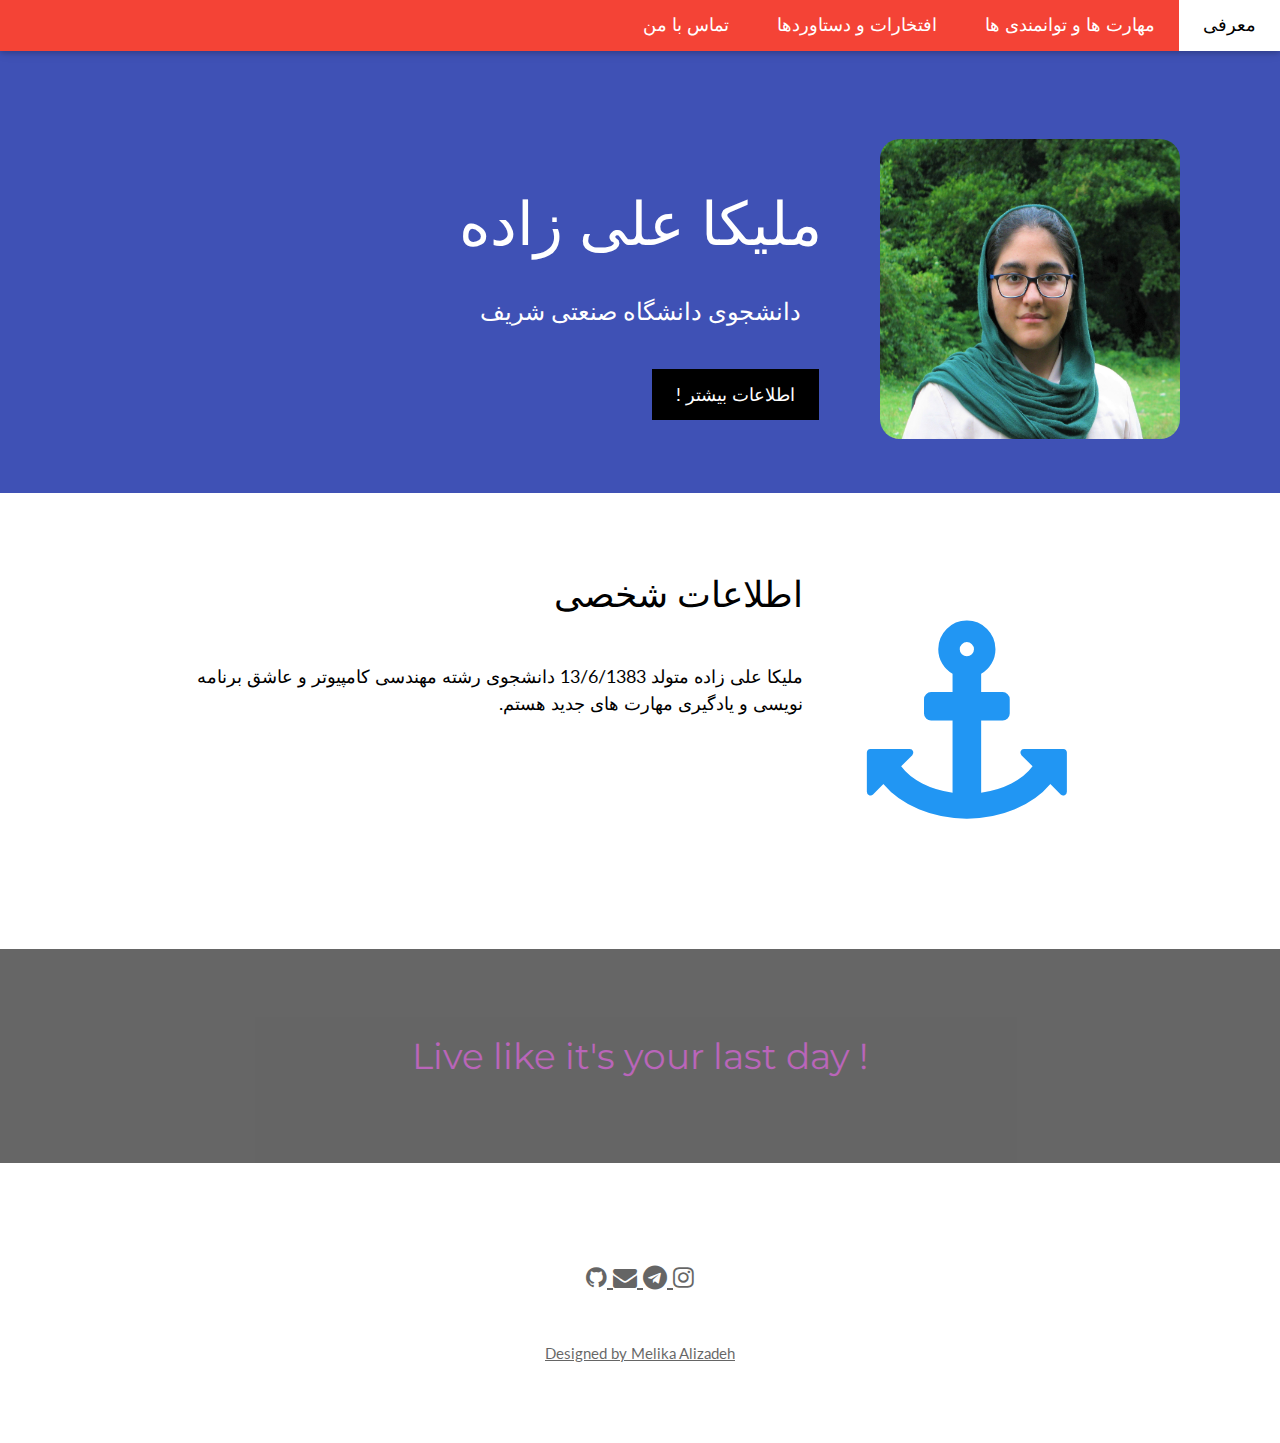
<file: index.html>
<html lang="fa">>
	<title>
		Melika Alizadeh
	</title>
	<meta charset="UTF-8">
	<meta name="viewport" content="width=device-width, initial-scale=1">
	<link rel="stylesheet" href="main.css">
	<link rel="stylesheet" href="https://fonts.googleapis.com/css?family=Lato">
	<link rel="stylesheet" href="https://fonts.googleapis.com/css?family=Montserrat">
	<link rel="stylesheet" href="https://cdnjs.cloudflare.com/ajax/libs/font-awesome/4.7.0/css/font-awesome.min.css">
	
	<style>
	body,h1,h2,h3,h4,h5,h6 {font-family: "Lato", sans-serif}
	.w3-bar,h1,button {font-family: "Montserrat", sans-serif}
	.fa-anchor,.fa-coffee {font-size:200px}
	</style>
	
	<body>
		<div class="w3-top">
		<nav class="w3-bar w3-red w3-card w3-right-align w3-large">
			<a class="w3-bar-item w3-button w3-hide-medium w3-hide-large w3-right w3-padding-large w3-hover-white w3-large w3-red" href="javascript:void(0);" onclick="myFunction()" title="Toggle Navigation Menu"><i class="fa fa-bars"></i></a>
			<a href="#" class="w3-bar-item w3-button w3-padding-large w3-white">معرفی</a>
			<a class="w3-bar-item w3-button w3-hide-small w3-padding-large w3-hover-white" href="./Skills.html">مهارت ها و توانمندی ها</a>
			<a class="w3-bar-item w3-button w3-hide-small w3-padding-large w3-hover-white" href="./Achievement.html">افتخارات و دستاوردها</a>
			<a class="w3-bar-item w3-button w3-hide-small w3-padding-large w3-hover-white" href="./contact.html">تماس با من</a>
		</nav>
		
		<!-- Navbar on small screens -->
  <div id="navDemo" class="w3-bar-block w3-white w3-hide w3-hide-large w3-hide-medium w3-large">
    <a href="#" class="w3-bar-item w3-button w3-padding-large">Link 1</a>
    <a href="#" class="w3-bar-item w3-button w3-padding-large">Link 2</a>
    <a href="#" class="w3-bar-item w3-button w3-padding-large">Link 3</a>
    <a href="#" class="w3-bar-item w3-button w3-padding-large">Link 4</a>
  </div>
</div>

<!-- Header -->
<header class="w3-container w3-indigo w3-center" style="padding:140px 16px">
  <h1 class="w3-margin w3-jumbo">ملیکا علی زاده</h1>
  <p class="w3-xlarge">دانشجوی دانشگاه صنعتی شریف</p>
  <img src="me.jpg"  style="Border-radius:20px;position:absolute; right: 100px; top: 139px" height="300" width="300">
  <a href="#information" class="w3-button w3-black w3-padding-large w3-large w3-margin-top" style="position:absolute;right:36%">اطلاعات بیشتر !</a>
</header>

<!-- Grid -->
<div  id="information" class="w3-row-padding w3-padding-64 w3-container">
  <div class="w3-content">
    <div class="w3-twothird">
      <h1>اطلاعات شخصی</h1>
      <h5 class="w3-padding-32">ملیکا علی زاده متولد 13/6/1383 دانشجوی رشته مهندسی کامپیوتر و عاشق برنامه نویسی و یادگیری مهارت های جدید هستم.</h5>
    </div>
    <div class="w3-third w3-center">
      <i class="fa fa-anchor w3-padding-64 w3-text-blue"></i>
    </div>
  </div>
</div>

<div class="w3-container w3-black w3-center w3-opacity w3-padding-64">
    <h1 class="w3-margin " style="color:darkmagenta;size:30px;direction: ltr">Live like it's your last day !</h1>
</div>

<!-- Footer -->
<footer class="w3-container w3-padding-64 w3-center w3-opacity">  
  <div class="w3-xlarge w3-padding-32">
    <a href="http://instagram.com/melikaofficial.1"><i class="fa fa-instagram w3-hover-opacity"></i>
    <a href="http://t.me/melikaofficial"><i class="fa fa-telegram w3-hover-opacity"></i>
    <a href="mailto:melikaalizadeh7@gmail.com"><i class="fa fa-envelope w3-hover-opacity"></i>
    <a href="https://github.com/MelikaAlizadeh"><i class="fa fa-github w3-hover-opacity"></i>
 </div>
 <p>Designed by <a href="index.html" target="_parent">Melika Alizadeh</a></p>
</footer>

		
	</body>
</html>
</file>
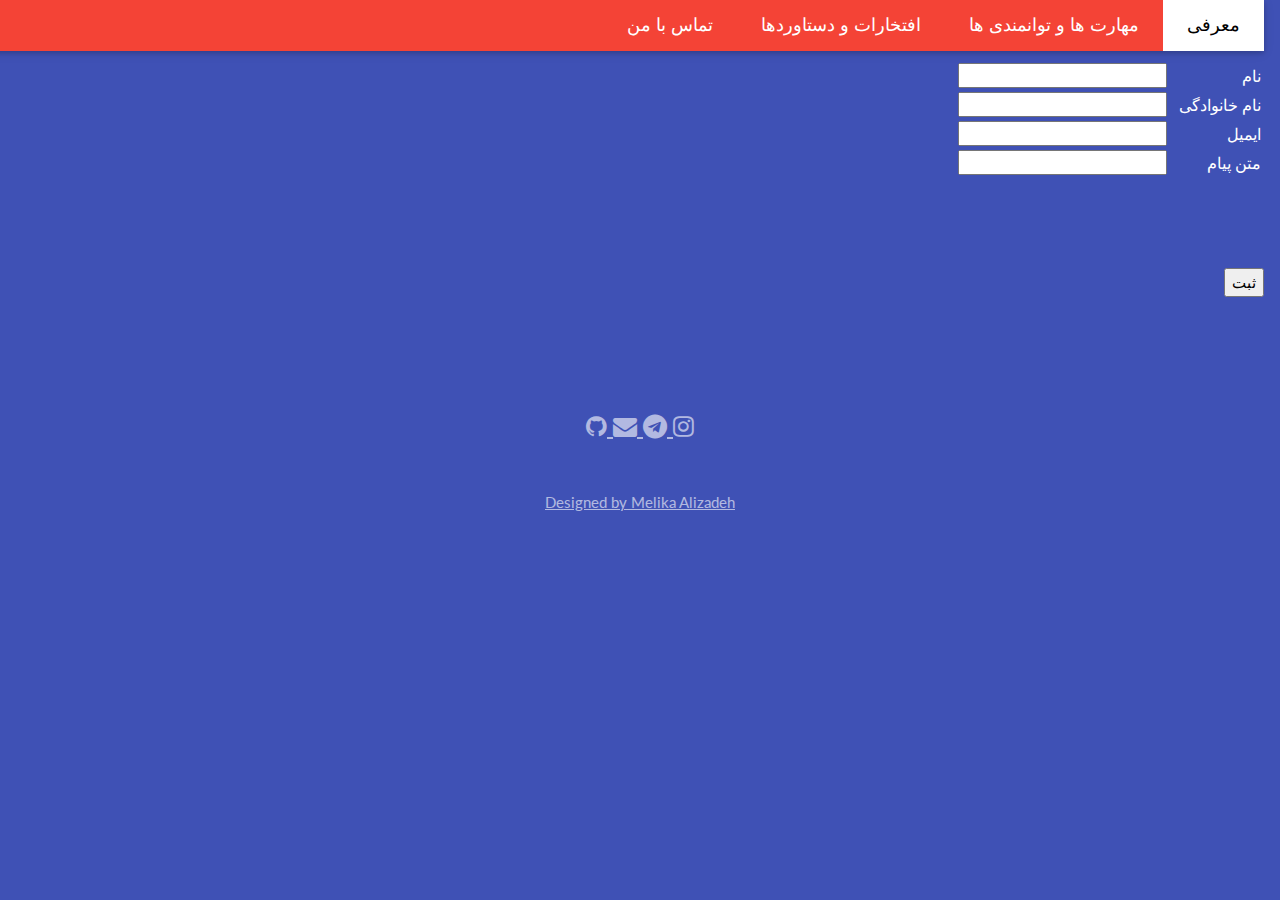
<file: contact.html>
<html lang="fa">>
	<title>
		Melika Alizadeh
	</title>
	<meta charset="UTF-8">
	<meta name="viewport" content="width=device-width, initial-scale=1">
	<link rel="stylesheet" href="main.css">
	<link rel="stylesheet" href="https://fonts.googleapis.com/css?family=Lato">
	<link rel="stylesheet" href="https://fonts.googleapis.com/css?family=Montserrat">
	<link rel="stylesheet" href="https://cdnjs.cloudflare.com/ajax/libs/font-awesome/4.7.0/css/font-awesome.min.css">
	<style>
	body,h1,h2,h3,h4,h5,h6 {font-family: "Lato", sans-serif}
	.w3-bar,h1,button {font-family: "Montserrat", sans-serif}
	.fa-anchor,.fa-coffee {font-size:200px}
	</style>
	
	<body>
		<div class="w3-top">
		<nav class="w3-bar w3-red w3-card w3-right-align w3-large">
			<a class="w3-bar-item w3-button w3-hide-medium w3-hide-large w3-right w3-padding-large w3-hover-white w3-large w3-red" href="javascript:void(0);" onclick="myFunction()" title="Toggle Navigation Menu"><i class="fa fa-bars"></i></a>
			<a class="w3-bar-item w3-button w3-padding-large w3-white" href="./index.html">معرفی</a>
			<a class="w3-bar-item w3-button w3-hide-small w3-padding-large w3-hover-white" href="./Skills.html">مهارت ها و توانمندی ها</a>
			<a class="w3-bar-item w3-button w3-hide-small w3-padding-large w3-hover-white" href="./Achievement.html">افتخارات و دستاوردها</a>
			<a class="w3-bar-item w3-button w3-hide-small w3-padding-large w3-hover-white" href="./contact.html">تماس با من</a>
		</nav>
		
		<!-- Navbar on small screens -->
  <div id="navDemo" class="w3-bar-block w3-white w3-hide w3-hide-large w3-hide-medium w3-large">
    <a href="#" class="w3-bar-item w3-button w3-padding-large">Link 1</a>
    <a href="#" class="w3-bar-item w3-button w3-padding-large">Link 2</a>
    <a href="#" class="w3-bar-item w3-button w3-padding-large">Link 3</a>
    <a href="#" class="w3-bar-item w3-button w3-padding-large">Link 4</a>
  </div>
</div>
	

	
 <body dir="rtl" class="w3-container w3-indigo">
 <form method="POST" action="form.php">
 <p>
 <td>&nbsp;&nbsp;</td>
   <table> <tr> <td>نام</td> 
   <td>&nbsp;&nbsp;<input type="text" value="" name="fname"/></td></tr> 
   <tr> <td>نام خانوادگی</td>
   <td>&nbsp;&nbsp;<input type="text" value="" name="lname"/></td> </tr>
   <tr> <td>ایمیل</td>
   <td>&nbsp;&nbsp;<input type="text" value="" name="email"/></td> </tr>
   <tr> <td>متن پیام</td>
   <td>&nbsp;&nbsp;<input type="text" value="" name="description"/></td> </tr>
   </table>
   <br><br><br><br>
   <input type="submit" name="submit" value="ثبت"/>
  </p>
 </form> 
 </body>
 </html>
	
	<!-- Footer -->
<footer class="w3-container w3-padding-64 w3-center w3-opacity">  
  <div class="w3-xlarge w3-padding-32">
    <a href="http://instagram.com/melikaofficial.1"><i class="fa fa-instagram w3-hover-opacity"></i>
    <a href="http://t.me/melikaofficial"><i class="fa fa-telegram w3-hover-opacity"></i>
    <a href="mailto:melikaalizadeh7@gmail.com"><i class="fa fa-envelope w3-hover-opacity"></i>
    <a href="https://github.com/MelikaAlizadeh"><i class="fa fa-github w3-hover-opacity"></i>
 </div>
 <p>Designed by <a href="index.html" target="_parent">Melika Alizadeh</a></p>
</footer>
	
	</body>
</html>
</file>
<file: main.css>
﻿html{box-sizing:border-box}*,*:before,*:after{box-sizing:inherit}
html{-ms-text-size-adjust:100%;-webkit-text-size-adjust:100%}body{margin:0}
article,aside,details,figcaption,figure,footer,header,main,menu,nav,section,summary{display:block}
audio,canvas,progress,video{display:inline-block}progress{vertical-align:baseline}
audio:not([controls]){display:none;height:0}[hidden],template{display:none}
a{background-color:transparent;-webkit-text-decoration-skip:objects}
a:active,a:hover{outline-width:0}abbr[title]{border-bottom:none;text-decoration:underline;text-decoration:underline dotted}
dfn{font-style:italic}mark{background:#ff0;color:#000}
small{font-size:80%}sub,sup{font-size:75%;line-height:0;position:relative;vertical-align:baseline}
sub{bottom:-0.25em}sup{top:-0.5em}figure{margin:1em 40px}img{border-style:none}svg:not(:root){overflow:hidden}
code,kbd,pre,samp{font-family:monospace,monospace;font-size:1em}hr{box-sizing:content-box;height:0;overflow:visible}
button,input,select,textarea{font:inherit;margin:0}optgroup{font-weight:bold}
button,input{overflow:visible}button,select{text-transform:none}
button,html [type=button],[type=reset],[type=submit]{-webkit-appearance:button}
button::-moz-focus-inner, [type=button]::-moz-focus-inner, [type=reset]::-moz-focus-inner, [type=submit]::-moz-focus-inner{border-style:none;padding:0}
button:-moz-focusring, [type=button]:-moz-focusring, [type=reset]:-moz-focusring, [type=submit]:-moz-focusring{outline:1px dotted ButtonText}
fieldset{border:1px solid #c0c0c0;margin:0 2px;padding:.35em .625em .75em}
legend{color:inherit;display:table;max-width:100%;padding:0;white-space:normal}textarea{overflow:auto}
[type=checkbox],[type=radio]{padding:0}
[type=number]::-webkit-inner-spin-button,[type=number]::-webkit-outer-spin-button{height:auto}
[type=search]{-webkit-appearance:textfield;outline-offset:-2px}
[type=search]::-webkit-search-cancel-button,[type=search]::-webkit-search-decoration{-webkit-appearance:none}
::-webkit-input-placeholder{color:inherit;opacity:0.54}
::-webkit-file-upload-button{-webkit-appearance:button;font:inherit}
/* End extract */
html,body{font-family:Verdana,sans-serif;font-size:15px;line-height:1.5;direction: rtl; text-align: right}html{overflow-x:hidden}
h1{font-size:36px}h2{font-size:30px}h3{font-size:24px}h4{font-size:20px}h5{font-size:18px}h6{font-size:16px}.w3-serif{font-family:serif}
h1,h2,h3,h4,h5,h6{font-family:"Segoe UI",Arial,sans-serif;font-weight:400;margin:10px 0}.w3-wide{letter-spacing:4px}
hr{border:0;border-top:1px solid #eee;margin:20px 0}
.w3-image{max-width:100%;height:auto}img{vertical-align:middle}a{color:inherit}
.w3-table,.w3-table-all{border-collapse:collapse;border-spacing:0;width:100%;display:table}.w3-table-all{border:1px solid #ccc}
.w3-bordered tr,.w3-table-all tr{border-bottom:1px solid #ddd}.w3-striped tbody tr:nth-child(even){background-color:#f1f1f1}
.w3-table-all tr:nth-child(odd){background-color:#fff}.w3-table-all tr:nth-child(even){background-color:#f1f1f1}
.w3-hoverable tbody tr:hover,.w3-ul.w3-hoverable li:hover{background-color:#ccc}.w3-centered tr th,.w3-centered tr td{text-align:center}
.w3-table td,.w3-table th,.w3-table-all td,.w3-table-all th{padding:8px 8px;display:table-cell;text-align:left;vertical-align:top}
.w3-table th:first-child,.w3-table td:first-child,.w3-table-all th:first-child,.w3-table-all td:first-child{padding-left:16px}
.w3-btn,.w3-button{border:none;display:inline-block;padding:8px 16px;vertical-align:middle;overflow:hidden;text-decoration:none;color:inherit;background-color:inherit;text-align:center;cursor:pointer;white-space:nowrap}
.w3-btn:hover{box-shadow:0 8px 16px 0 rgba(0,0,0,0.2),0 6px 20px 0 rgba(0,0,0,0.19)}
.w3-btn,.w3-button{-webkit-touch-callout:none;-webkit-user-select:none;-khtml-user-select:none;-moz-user-select:none;-ms-user-select:none;user-select:none}   
.w3-disabled,.w3-btn:disabled,.w3-button:disabled{cursor:not-allowed;opacity:0.3}.w3-disabled *,:disabled *{pointer-events:none}
.w3-btn.w3-disabled:hover,.w3-btn:disabled:hover{box-shadow:none}
.w3-badge,.w3-tag{background-color:#000;color:#fff;display:inline-block;padding-left:8px;padding-right:8px;text-align:center}.w3-badge{border-radius:50%}
.w3-ul{list-style-type:none;padding:0;margin:0}.w3-ul li{padding:8px 16px;border-bottom:1px solid #ddd}.w3-ul li:last-child{border-bottom:none}
.w3-tooltip,.w3-display-container{position:relative}.w3-tooltip .w3-text{display:none}.w3-tooltip:hover .w3-text{display:inline-block}
.w3-ripple:active{opacity:0.5}.w3-ripple{transition:opacity 0s}
.w3-input{padding:8px;display:block;border:none;border-bottom:1px solid #ccc;width:100%}
.w3-select{padding:9px 0;width:100%;border:none;border-bottom:1px solid #ccc}
.w3-dropdown-click,.w3-dropdown-hover{position:relative;display:inline-block;cursor:pointer}
.w3-dropdown-hover:hover .w3-dropdown-content{display:block}
.w3-dropdown-hover:first-child,.w3-dropdown-click:hover{background-color:#ccc;color:#000}
.w3-dropdown-hover:hover > .w3-button:first-child,.w3-dropdown-click:hover > .w3-button:first-child{background-color:#ccc;color:#000}
.w3-dropdown-content{cursor:auto;color:#000;background-color:#fff;display:none;position:absolute;min-width:160px;margin:0;padding:0;z-index:1}
.w3-check,.w3-radio{width:24px;height:24px;position:relative;top:6px}
.w3-sidebar{height:100%;width:200px;background-color:#fff;position:fixed!important;z-index:1;overflow:auto}
.w3-bar-block .w3-dropdown-hover,.w3-bar-block .w3-dropdown-click{width:100%}
.w3-bar-block .w3-dropdown-hover .w3-dropdown-content,.w3-bar-block .w3-dropdown-click .w3-dropdown-content{min-width:100%}
.w3-bar-block .w3-dropdown-hover .w3-button,.w3-bar-block .w3-dropdown-click .w3-button{width:100%;text-align:right;padding:8px 16px}
.w3-main,#main{transition:margin-left .4s}
.w3-modal{z-index:3;display:none;padding-top:100px;position:fixed;left:0;top:0;width:100%;height:100%;overflow:auto;background-color:rgb(0,0,0);background-color:rgba(0,0,0,0.4)}
.w3-modal-content{margin:auto;background-color:#fff;position:relative;padding:0;outline:0;width:600px}
.w3-bar{width:100%;overflow:hidden}.w3-center .w3-bar{display:inline-block;width:auto}
.w3-bar .w3-bar-item{padding:8px 16px;float:right;width:auto;border:none;display:block;outline:0}
.w3-bar .w3-dropdown-hover,.w3-bar .w3-dropdown-click{position:static;float:left}
.w3-bar .w3-button{white-space:normal}
.w3-bar-block .w3-bar-item{width:100%;display:block;padding:8px 16px;text-align:left;border:none;white-space:normal;float:none;outline:0}
.w3-bar-block.w3-center .w3-bar-item{text-align:center}.w3-block{display:block;width:100%}
.w3-responsive{display:block;overflow-x:auto}
.w3-container:after,.w3-container:before,.w3-panel:after,.w3-panel:before,.w3-row:after,.w3-row:before,.w3-row-padding:after,.w3-row-padding:before,
.w3-cell-row:before,.w3-cell-row:after,.w3-clear:after,.w3-clear:before,.w3-bar:before,.w3-bar:after{content:"";display:table;clear:both}
.w3-col,.w3-half,.w3-third,.w3-twothird,.w3-threequarter,.w3-quarter{float:left;width:100%}
.w3-col.s1{width:8.33333%}.w3-col.s2{width:16.66666%}.w3-col.s3{width:24.99999%}.w3-col.s4{width:33.33333%}
.w3-col.s5{width:41.66666%}.w3-col.s6{width:49.99999%}.w3-col.s7{width:58.33333%}.w3-col.s8{width:66.66666%}
.w3-col.s9{width:74.99999%}.w3-col.s10{width:83.33333%}.w3-col.s11{width:91.66666%}.w3-col.s12{width:99.99999%}
@media (min-width:601px){.w3-col.m1{width:8.33333%}.w3-col.m2{width:16.66666%}.w3-col.m3,.w3-quarter{width:24.99999%}.w3-col.m4,.w3-third{width:33.33333%}
.w3-col.m5{width:41.66666%}.w3-col.m6,.w3-half{width:49.99999%}.w3-col.m7{width:58.33333%}.w3-col.m8,.w3-twothird{width:66.66666%}
.w3-col.m9,.w3-threequarter{width:74.99999%}.w3-col.m10{width:83.33333%}.w3-col.m11{width:91.66666%}.w3-col.m12{width:99.99999%}}
@media (min-width:993px){.w3-col.l1{width:8.33333%}.w3-col.l2{width:16.66666%}.w3-col.l3{width:24.99999%}.w3-col.l4{width:33.33333%}
.w3-col.l5{width:41.66666%}.w3-col.l6{width:49.99999%}.w3-col.l7{width:58.33333%}.w3-col.l8{width:66.66666%}
.w3-col.l9{width:74.99999%}.w3-col.l10{width:83.33333%}.w3-col.l11{width:91.66666%}.w3-col.l12{width:99.99999%}}
.w3-rest{overflow:hidden}.w3-stretch{margin-left:-16px;margin-right:-16px}
.w3-content,.w3-auto{margin-left:auto;margin-right:auto}.w3-content{max-width:980px}.w3-auto{max-width:1140px}
.w3-cell-row{display:table;width:100%}.w3-cell{display:table-cell}
.w3-cell-top{vertical-align:top}.w3-cell-middle{vertical-align:middle}.w3-cell-bottom{vertical-align:bottom}
.w3-hide{display:none!important}.w3-show-block,.w3-show{display:block!important}.w3-show-inline-block{display:inline-block!important}
@media (max-width:1205px){.w3-auto{max-width:95%}}
@media (max-width:600px){.w3-modal-content{margin:0 10px;width:auto!important}.w3-modal{padding-top:30px}
.w3-dropdown-hover.w3-mobile .w3-dropdown-content,.w3-dropdown-click.w3-mobile .w3-dropdown-content{position:relative}	
.w3-hide-small{display:none!important}.w3-mobile{display:block;width:100%!important}.w3-bar-item.w3-mobile,.w3-dropdown-hover.w3-mobile,.w3-dropdown-click.w3-mobile{text-align:center}
.w3-dropdown-hover.w3-mobile,.w3-dropdown-hover.w3-mobile .w3-btn,.w3-dropdown-hover.w3-mobile .w3-button,.w3-dropdown-click.w3-mobile,.w3-dropdown-click.w3-mobile .w3-btn,.w3-dropdown-click.w3-mobile .w3-button{width:100%}}
@media (max-width:768px){.w3-modal-content{width:500px}.w3-modal{padding-top:50px}}
@media (min-width:993px){.w3-modal-content{width:900px}.w3-hide-large{display:none!important}.w3-sidebar.w3-collapse{display:block!important}}
@media (max-width:992px) and (min-width:601px){.w3-hide-medium{display:none!important}}
@media (max-width:992px){.w3-sidebar.w3-collapse{display:none}.w3-main{margin-left:0!important;margin-right:0!important}.w3-auto{max-width:100%}}
.w3-top,.w3-bottom{position:fixed;width:100%;z-index:1}.w3-top{top:0}.w3-bottom{bottom:0}
.w3-overlay{position:fixed;display:none;width:100%;height:100%;top:0;left:0;right:0;bottom:0;background-color:rgba(0,0,0,0.5);z-index:2}
.w3-display-topleft{position:absolute;left:0;top:0}.w3-display-topright{position:absolute;right:0;top:0}
.w3-display-bottomleft{position:absolute;left:0;bottom:0}.w3-display-bottomright{position:absolute;right:0;bottom:0}
.w3-display-middle{position:absolute;top:50%;left:50%;transform:translate(-50%,-50%);-ms-transform:translate(-50%,-50%)}
.w3-display-left{position:absolute;top:50%;left:0%;transform:translate(0%,-50%);-ms-transform:translate(-0%,-50%)}
.w3-display-right{position:absolute;top:50%;right:0%;transform:translate(0%,-50%);-ms-transform:translate(0%,-50%)}
.w3-display-topmiddle{position:absolute;left:50%;top:0;transform:translate(-50%,0%);-ms-transform:translate(-50%,0%)}
.w3-display-bottommiddle{position:absolute;left:50%;bottom:0;transform:translate(-50%,0%);-ms-transform:translate(-50%,0%)}
.w3-display-container:hover .w3-display-hover{display:block}.w3-display-container:hover span.w3-display-hover{display:inline-block}.w3-display-hover{display:none}
.w3-display-position{position:absolute}
.w3-circle{border-radius:50%}
.w3-round-small{border-radius:2px}.w3-round,.w3-round-medium{border-radius:4px}.w3-round-large{border-radius:8px}.w3-round-xlarge{border-radius:16px}.w3-round-xxlarge{border-radius:32px}
.w3-row-padding,.w3-row-padding>.w3-half,.w3-row-padding>.w3-third,.w3-row-padding>.w3-twothird,.w3-row-padding>.w3-threequarter,.w3-row-padding>.w3-quarter,.w3-row-padding>.w3-col{padding:0 8px}
.w3-container,.w3-panel{padding:0.01em 16px}.w3-panel{margin-top:16px;margin-bottom:16px}
.w3-code,.w3-codespan{font-family:Consolas,"courier new";font-size:16px}
.w3-code{width:auto;background-color:#fff;padding:8px 12px;border-left:4px solid #4CAF50;word-wrap:break-word}
.w3-codespan{color:crimson;background-color:#f1f1f1;padding-left:4px;padding-right:4px;font-size:110%}
.w3-card,.w3-card-2{box-shadow:0 2px 5px 0 rgba(0,0,0,0.16),0 2px 10px 0 rgba(0,0,0,0.12)}
.w3-card-4,.w3-hover-shadow:hover{box-shadow:0 4px 10px 0 rgba(0,0,0,0.2),0 4px 20px 0 rgba(0,0,0,0.19)}
.w3-spin{animation:w3-spin 2s infinite linear}@keyframes w3-spin{0%{transform:rotate(0deg)}100%{transform:rotate(359deg)}}
.w3-animate-fading{animation:fading 10s infinite}@keyframes fading{0%{opacity:0}50%{opacity:1}100%{opacity:0}}
.w3-animate-opacity{animation:opac 0.8s}@keyframes opac{from{opacity:0} to{opacity:1}}
.w3-animate-top{position:relative;animation:animatetop 0.4s}@keyframes animatetop{from{top:-300px;opacity:0} to{top:0;opacity:1}}
.w3-animate-left{position:relative;animation:animateleft 0.4s}@keyframes animateleft{from{left:-300px;opacity:0} to{left:0;opacity:1}}
.w3-animate-right{position:relative;animation:animateright 0.4s}@keyframes animateright{from{right:-300px;opacity:0} to{right:0;opacity:1}}
.w3-animate-bottom{position:relative;animation:animatebottom 0.4s}@keyframes animatebottom{from{bottom:-300px;opacity:0} to{bottom:0;opacity:1}}
.w3-animate-zoom {animation:animatezoom 0.6s}@keyframes animatezoom{from{transform:scale(0)} to{transform:scale(1)}}
.w3-animate-input{transition:width 0.4s ease-in-out}.w3-animate-input:focus{width:100%!important}
.w3-opacity,.w3-hover-opacity:hover{opacity:0.60}.w3-opacity-off,.w3-hover-opacity-off:hover{opacity:1}
.w3-opacity-max{opacity:0.25}.w3-opacity-min{opacity:0.75}
.w3-greyscale-max,.w3-grayscale-max,.w3-hover-greyscale:hover,.w3-hover-grayscale:hover{filter:grayscale(100%)}
.w3-greyscale,.w3-grayscale{filter:grayscale(75%)}.w3-greyscale-min,.w3-grayscale-min{filter:grayscale(50%)}
.w3-sepia{filter:sepia(75%)}.w3-sepia-max,.w3-hover-sepia:hover{filter:sepia(100%)}.w3-sepia-min{filter:sepia(50%)}
.w3-tiny{font-size:10px!important}.w3-small{font-size:12px!important}.w3-medium{font-size:15px!important}.w3-large{font-size:18px!important}
.w3-xlarge{font-size:24px!important}.w3-xxlarge{font-size:36px!important}.w3-xxxlarge{font-size:48px!important}.w3-jumbo{font-size:60px!important}
.w3-left-align{text-align:left!important}.w3-right-align{text-align:right!important}.w3-justify{text-align:justify!important}.w3-center{text-align:center!important}
.w3-border-0{border:0!important}.w3-border{border:1px solid #ccc!important}
.w3-border-top{border-top:1px solid #ccc!important}.w3-border-bottom{border-bottom:1px solid #ccc!important}
.w3-border-left{border-left:1px solid #ccc!important}.w3-border-right{border-right:1px solid #ccc!important}
.w3-topbar{border-top:6px solid #ccc!important}.w3-bottombar{border-bottom:6px solid #ccc!important}
.w3-leftbar{border-left:6px solid #ccc!important}.w3-rightbar{border-right:6px solid #ccc!important}
.w3-section,.w3-code{margin-top:16px!important;margin-bottom:16px!important}
.w3-margin{margin:16px!important}.w3-margin-top{margin-top:16px!important}.w3-margin-bottom{margin-bottom:16px!important}
.w3-margin-left{margin-left:16px!important}.w3-margin-right{margin-right:16px!important}
.w3-padding-small{padding:4px 8px!important}.w3-padding{padding:8px 16px!important}.w3-padding-large{padding:12px 24px!important}
.w3-padding-16{padding-top:16px!important;padding-bottom:16px!important}.w3-padding-24{padding-top:24px!important;padding-bottom:24px!important}
.w3-padding-32{padding-top:32px!important;padding-bottom:32px!important}.w3-padding-48{padding-top:48px!important;padding-bottom:48px!important}
.w3-padding-64{padding-top:64px!important;padding-bottom:64px!important}
.w3-left{float:left!important}.w3-right{float:right!important}
.w3-button:hover{color:#000!important;background-color:#ccc!important}
.w3-transparent,.w3-hover-none:hover{background-color:transparent!important}
.w3-hover-none:hover{box-shadow:none!important}
/* Colors */
.w3-amber,.w3-hover-amber:hover{color:#000!important;background-color:#ffc107!important}
.w3-aqua,.w3-hover-aqua:hover{color:#000!important;background-color:#00ffff!important}
.w3-blue,.w3-hover-blue:hover{color:#fff!important;background-color:#2196F3!important}
.w3-light-blue,.w3-hover-light-blue:hover{color:#000!important;background-color:#87CEEB!important}
.w3-brown,.w3-hover-brown:hover{color:#fff!important;background-color:#795548!important}
.w3-cyan,.w3-hover-cyan:hover{color:#000!important;background-color:#00bcd4!important}
.w3-blue-grey,.w3-hover-blue-grey:hover,.w3-blue-gray,.w3-hover-blue-gray:hover{color:#fff!important;background-color:#607d8b!important}
.w3-green,.w3-hover-green:hover{color:#fff!important;background-color:#4CAF50!important}
.w3-light-green,.w3-hover-light-green:hover{color:#000!important;background-color:#8bc34a!important}
.w3-indigo,.w3-hover-indigo:hover{color:#fff!important;background-color:#3f51b5!important}
.w3-khaki,.w3-hover-khaki:hover{color:#000!important;background-color:#f0e68c!important}
.w3-lime,.w3-hover-lime:hover{color:#000!important;background-color:#cddc39!important}
.w3-orange,.w3-hover-orange:hover{color:#000!important;background-color:#ff9800!important}
.w3-deep-orange,.w3-hover-deep-orange:hover{color:#fff!important;background-color:#ff5722!important}
.w3-pink,.w3-hover-pink:hover{color:#fff!important;background-color:#e91e63!important}
.w3-purple,.w3-hover-purple:hover{color:#fff!important;background-color:#9c27b0!important}
.w3-deep-purple,.w3-hover-deep-purple:hover{color:#fff!important;background-color:#673ab7!important}
.w3-red,.w3-hover-red:hover{color:#fff!important;background-color:#f44336!important}
.w3-sand,.w3-hover-sand:hover{color:#000!important;background-color:#fdf5e6!important}
.w3-teal,.w3-hover-teal:hover{color:#fff!important;background-color:#009688!important}
.w3-yellow,.w3-hover-yellow:hover{color:#000!important;background-color:#ffeb3b!important}
.w3-white,.w3-hover-white:hover{color:#000!important;background-color:#fff!important}
.w3-black,.w3-hover-black:hover{color:#fff!important;background-color:#000!important}
.w3-grey,.w3-hover-grey:hover,.w3-gray,.w3-hover-gray:hover{color:#000!important;background-color:#9e9e9e!important}
.w3-light-grey,.w3-hover-light-grey:hover,.w3-light-gray,.w3-hover-light-gray:hover{color:#000!important;background-color:#f1f1f1!important}
.w3-dark-grey,.w3-hover-dark-grey:hover,.w3-dark-gray,.w3-hover-dark-gray:hover{color:#fff!important;background-color:#616161!important}
.w3-pale-red,.w3-hover-pale-red:hover{color:#000!important;background-color:#ffdddd!important}
.w3-pale-green,.w3-hover-pale-green:hover{color:#000!important;background-color:#ddffdd!important}
.w3-pale-yellow,.w3-hover-pale-yellow:hover{color:#000!important;background-color:#ffffcc!important}
.w3-pale-blue,.w3-hover-pale-blue:hover{color:#000!important;background-color:#ddffff!important}
.w3-text-amber,.w3-hover-text-amber:hover{color:#ffc107!important}
.w3-text-aqua,.w3-hover-text-aqua:hover{color:#00ffff!important}
.w3-text-blue,.w3-hover-text-blue:hover{color:#2196F3!important}
.w3-text-light-blue,.w3-hover-text-light-blue:hover{color:#87CEEB!important}
.w3-text-brown,.w3-hover-text-brown:hover{color:#795548!important}
.w3-text-cyan,.w3-hover-text-cyan:hover{color:#00bcd4!important}
.w3-text-blue-grey,.w3-hover-text-blue-grey:hover,.w3-text-blue-gray,.w3-hover-text-blue-gray:hover{color:#607d8b!important}
.w3-text-green,.w3-hover-text-green:hover{color:#4CAF50!important}
.w3-text-light-green,.w3-hover-text-light-green:hover{color:#8bc34a!important}
.w3-text-indigo,.w3-hover-text-indigo:hover{color:#3f51b5!important}
.w3-text-khaki,.w3-hover-text-khaki:hover{color:#b4aa50!important}
.w3-text-lime,.w3-hover-text-lime:hover{color:#cddc39!important}
.w3-text-orange,.w3-hover-text-orange:hover{color:#ff9800!important}
.w3-text-deep-orange,.w3-hover-text-deep-orange:hover{color:#ff5722!important}
.w3-text-pink,.w3-hover-text-pink:hover{color:#e91e63!important}
.w3-text-purple,.w3-hover-text-purple:hover{color:#9c27b0!important}
.w3-text-deep-purple,.w3-hover-text-deep-purple:hover{color:#673ab7!important}
.w3-text-red,.w3-hover-text-red:hover{color:#f44336!important}
.w3-text-sand,.w3-hover-text-sand:hover{color:#fdf5e6!important}
.w3-text-teal,.w3-hover-text-teal:hover{color:#009688!important}
.w3-text-yellow,.w3-hover-text-yellow:hover{color:#d2be0e!important}
.w3-text-white,.w3-hover-text-white:hover{color:#fff!important}
.w3-text-black,.w3-hover-text-black:hover{color:#000!important}
.w3-text-grey,.w3-hover-text-grey:hover,.w3-text-gray,.w3-hover-text-gray:hover{color:#757575!important}
.w3-text-light-grey,.w3-hover-text-light-grey:hover,.w3-text-light-gray,.w3-hover-text-light-gray:hover{color:#f1f1f1!important}
.w3-text-dark-grey,.w3-hover-text-dark-grey:hover,.w3-text-dark-gray,.w3-hover-text-dark-gray:hover{color:#3a3a3a!important}
.w3-border-amber,.w3-hover-border-amber:hover{border-color:#ffc107!important}
.w3-border-aqua,.w3-hover-border-aqua:hover{border-color:#00ffff!important}
.w3-border-blue,.w3-hover-border-blue:hover{border-color:#2196F3!important}
.w3-border-light-blue,.w3-hover-border-light-blue:hover{border-color:#87CEEB!important}
.w3-border-brown,.w3-hover-border-brown:hover{border-color:#795548!important}
.w3-border-cyan,.w3-hover-border-cyan:hover{border-color:#00bcd4!important}
.w3-border-blue-grey,.w3-hover-border-blue-grey:hover,.w3-border-blue-gray,.w3-hover-border-blue-gray:hover{border-color:#607d8b!important}
.w3-border-green,.w3-hover-border-green:hover{border-color:#4CAF50!important}
.w3-border-light-green,.w3-hover-border-light-green:hover{border-color:#8bc34a!important}
.w3-border-indigo,.w3-hover-border-indigo:hover{border-color:#3f51b5!important}
.w3-border-khaki,.w3-hover-border-khaki:hover{border-color:#f0e68c!important}
.w3-border-lime,.w3-hover-border-lime:hover{border-color:#cddc39!important}
.w3-border-orange,.w3-hover-border-orange:hover{border-color:#ff9800!important}
.w3-border-deep-orange,.w3-hover-border-deep-orange:hover{border-color:#ff5722!important}
.w3-border-pink,.w3-hover-border-pink:hover{border-color:#e91e63!important}
.w3-border-purple,.w3-hover-border-purple:hover{border-color:#9c27b0!important}
.w3-border-deep-purple,.w3-hover-border-deep-purple:hover{border-color:#673ab7!important}
.w3-border-red,.w3-hover-border-red:hover{border-color:#f44336!important}
.w3-border-sand,.w3-hover-border-sand:hover{border-color:#fdf5e6!important}
.w3-border-teal,.w3-hover-border-teal:hover{border-color:#009688!important}
.w3-border-yellow,.w3-hover-border-yellow:hover{border-color:#ffeb3b!important}
.w3-border-white,.w3-hover-border-white:hover{border-color:#fff!important}
.w3-border-black,.w3-hover-border-black:hover{border-color:#000!important}
.w3-border-grey,.w3-hover-border-grey:hover,.w3-border-gray,.w3-hover-border-gray:hover{border-color:#9e9e9e!important}
.w3-border-light-grey,.w3-hover-border-light-grey:hover,.w3-border-light-gray,.w3-hover-border-light-gray:hover{border-color:#f1f1f1!important}
.w3-border-dark-grey,.w3-hover-border-dark-grey:hover,.w3-border-dark-gray,.w3-hover-border-dark-gray:hover{border-color:#616161!important}
.w3-border-pale-red,.w3-hover-border-pale-red:hover{border-color:#ffe7e7!important}.w3-border-pale-green,.w3-hover-border-pale-green:hover{border-color:#e7ffe7!important}
.w3-border-pale-yellow,.w3-hover-border-pale-yellow:hover{border-color:#ffffcc!important}.w3-border-pale-blue,.w3-hover-border-pale-blue:hover{border-color:#e7ffff!important}
</file>
